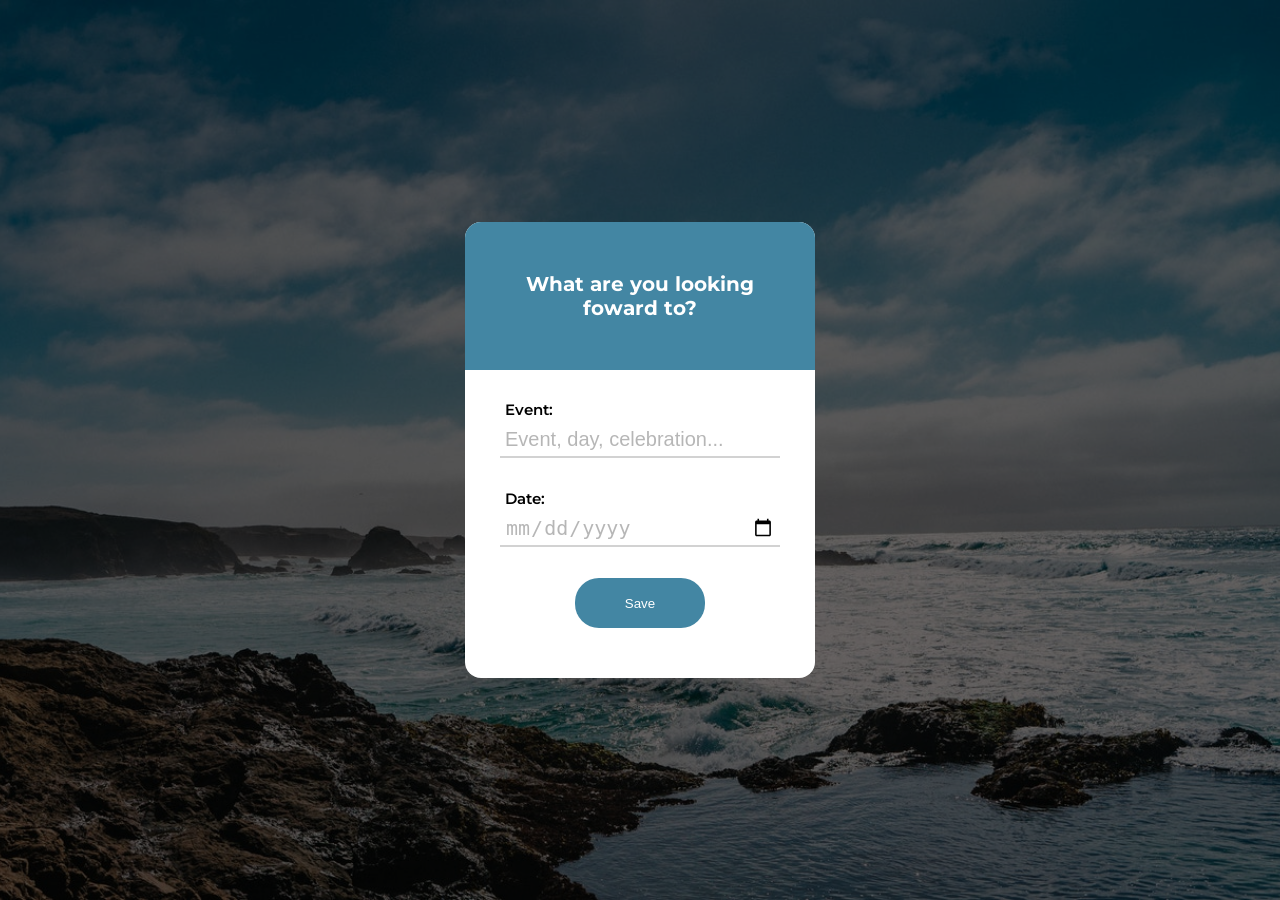
<file: Project-countdown.timer/index.html>
<!DOCTYPE html>
<html lang="pt-br">
<head>
    <meta charset="UTF-8">
    <meta http-equiv="X-UA-Compatible" content="IE=edge">
    <meta name="viewport" content="width=device-width, initial-scale=1.0">
    <title>Countdown Timer</title>
    <link rel="stylesheet" href="style.css">
    <link rel="preconnect" href="https://fonts.googleapis.com">
<link rel="preconnect" href="https://fonts.gstatic.com" crossorigin>
<link href="https://fonts.googleapis.com/css2?family=Montserrat:wght@300;600&display=swap" rel="stylesheet">
</head>
<body>
    <div class="cloud toggled">
        <div class="form">
            <h2>What are you looking foward to?</h2>
            <form class="inputsAndButtons" action="" onsubmit="save(event)">
                <div class="event">
                    <label for="event">Event:</label>
                    <input type="text" name="event" id="event" placeholder="Event, day, celebration...">
                </div>
                <div class="date">
                    <label for="date">Date:</label>
                    <input type="date" name="date" id="date">
                </div>

                <button>Save</button>
            </form>
        </div>
    </div>

    <main class="counter hidden">
        <header>
            <h1>- countdown to -</h1>
            <h2 id="event-title"></h2>
        </header>
        <main>
            <section class="countdown-container">
                <div class="number-container">
                    <p class="big-number" id="days">0</p>
                    <span>Days</span>
                </div>
                <div class="number-container">
                    <p class="big-number" id="hours">0</p>
                    <span>Hours</span>
                </div>
                <div class="number-container">
                    <p class="big-number" id="minutes">0</p>
                    <span>Minutes</span>
                </div>
                <div class="number-container">
                    <p class="big-number" id="seconds">0</p>
                    <span>Seconds</span>
                </div>
            </section>
        </main>

    </main>
    <script src="script.js"></script>
</body>
</html>
</file>
<file: Project-countdown.timer/style.css>
html, body, * {
    padding: 0;
    margin: 0;
    box-sizing: border-box;
}


body {
    background-image: url(assets/default-background-image-small.jpg);
    background-color: rgba(40, 133, 161, 0.774); /* Used if the image is unavailable */
    height: 100vh; /*You must set a specified height */
    background-position: center; /* Center the image */
    background-repeat: no-repeat; /* Do not repeat the image */
    background-size: cover; /* Resize the background image to cover the entire container */

    font-family: 'Montserrat', sans-serif;
    color: #000000;
}

.hidden {
    display: none;
    visibility: hidden;
}


/*Header----------------*/
h1 {
    text-align: center;
    font-size: 20px;
    margin: 70px 0 0;
    font-weight: 400;
}

main h2 {
    text-align: center;
    font-weight: 600;
    font-size: 30px;
    margin-top: 0px;
    margin-bottom: 40px;
    line-break: anywhere;   
}

/*Main-----------------*/
main {
    overflow: hidden
}

.countdown-container {
    display: flex;
    align-items: center;
    justify-content: space-evenly;
    flex-wrap: wrap; /*o display flex alinha os itens, e o flex wrap quebra eles de acordo com o espaço disponível*/
}

.number-container {
    background-color: rgba(250, 249, 249, 0.274);
    border-radius: 10px;
    text-align: center;
    align-items: center;

    max-width: 230px;
    max-height: 230px;
    width: 40vw;
    height: 40vw;

    margin-bottom: 25px;
    
}

.big-number {
    font-size: 70px;
    text-align: center;
    margin-bottom: 0;
    margin-top: 20px;

}

span {
    font-size: 30px;
    margin-bottom: 20px;
}

/*Form--------------------*/
.cloud {
    position: absolute;
    top: 0;
    left: 0;
    width: 100%;
    height: 100vh;
    background-color: rgba(0, 0, 0, 0.589);

    display: flex;
    align-items: center;
    justify-content: center;
}

.form {
    background-color: rgb(255, 255, 255);
    position: relative;
    display: block;
    border-radius: 1rem;
    padding: 0;
    border-radius: 1rem;
    overflow: hidden;
    width: 90%;
    max-width: 350px;

    text-align: center;
}

.cloud h2 {
   font-size: 20px;
   justify-content: center;
   margin-top: 0;
   background-color: rgb(67, 134, 163);
   color: white;
   width: 100%;
   height: 100%;
   padding: 50px 30px 50px;
}

.inputsAndButtons label {
    display: block;
    text-align: left;
    max-width: 270px;
    margin: auto;

    font-size: 15px;
    font-weight: 600;
}

::placeholder {
    color: rgba(0, 0, 0, 0.288);
}

.event {
    margin: 30px;
}

.date {
    margin-bottom: 30px;
}

input {
    width: 290px;
    height: 40px;
    outline: 0;
    border: 0 none;
    box-shadow: 0;
    background: 
      linear-gradient(rgba(0, 0, 0, 0.178), rgba(0, 0, 0, 0.178)) center bottom 1px /calc(100% - 10px) 2px no-repeat;
    padding: 10px;
    font-size: 20px;
    color: rgba(0, 0, 0, 0.288);
}

button {
    margin-bottom: 50px;
    border: none;
    color: rgb(255, 255, 255);
    background-color: rgb(67, 134, 163);
    height: 50px;
    width: 130px;
    border-radius: 1.5rem;
    padding: 10px;

    cursor: pointer;
}

/*Responsive--------------*/

@media screen and (min-width: 700px) {
    body {
        background-image: url(assets/default-background-image-medium.jpg)
    }
    main h2 {
        font-size: 40px;
    }
    .big-number {
        font-size: 80px;
    }
    span {
        font-size: 50px;
    }
}
  
@media screen and (min-width: 1280px) {
    body {
        background-image: url(assets/default-background-image-large.jpg);
    }
    main h2 {
        font-size: 50px;
    }
    .big-number {
        font-size: 90px;
    }
    span {
        font-size: 50px;
    }
}
</file>
